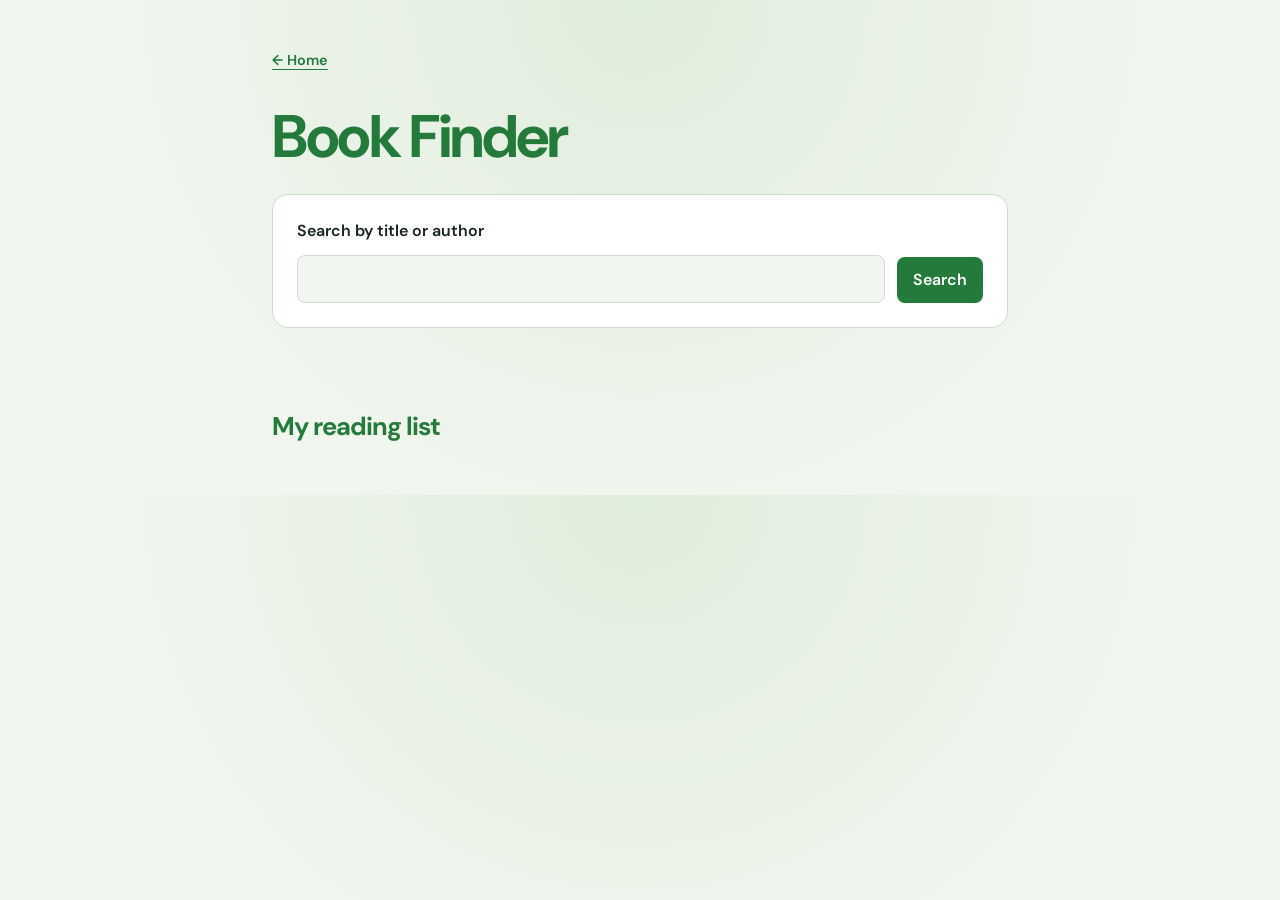
<file: index.html>
<!doctype html>
<html lang="en">
<head>
  <meta charset="utf-8">
  <meta name="viewport" content="width=device-width, initial-scale=1">
  <title>Book Finder</title>
  <link rel="preconnect" href="https://fonts.googleapis.com">
  <link rel="preconnect" href="https://fonts.gstatic.com" crossorigin>
  <link href="https://fonts.googleapis.com/css2?family=DM+Sans:wght@400;500;600;700&display=swap" rel="stylesheet">
  <link rel="stylesheet" href="style.css">
  <script src="app.js" defer></script>
</head>
<body>
  <a href="../">← Home</a>
  <h1>Book Finder</h1>

  <form id="search-form">
    <label for="query">Search by title or author</label>
    <input id="query" name="query" required>
    <button>Search</button>
  </form>

  <p id="status" aria-live="polite"></p>
  <ul id="results"></ul>

  <h2>My reading list</h2>
  <ul id="reading-list"></ul>
</body>
</html>
</file>
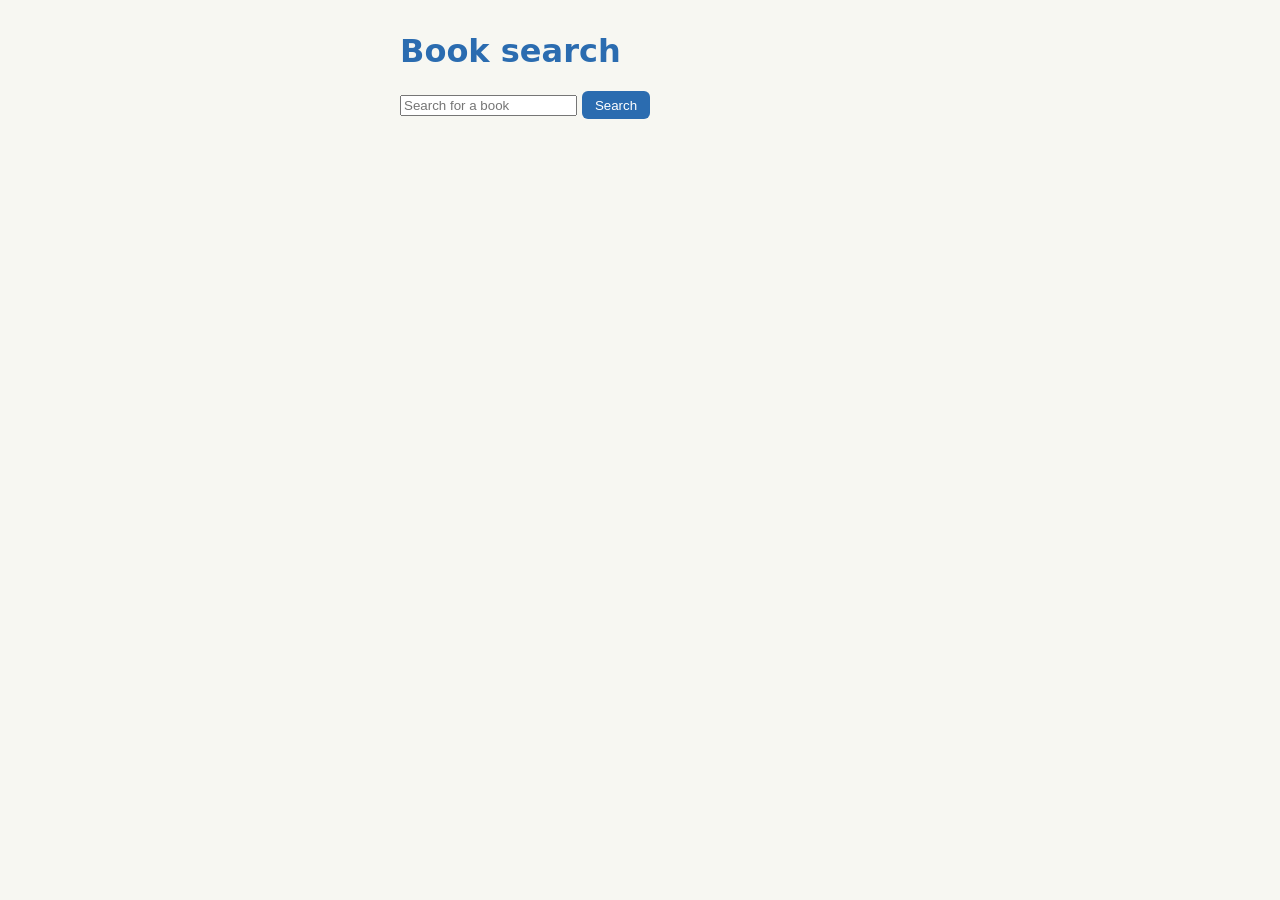
<file: practice-wed/index.html>
<!doctype html>
<html lang="en">
<head>
  <link rel="stylesheet" href="style.css">
  <meta charset="utf-8">
  <title>Week 3 Wednesday practice</title>
  <script src="app.js" defer></script>
</head>
<body>
  <h1>Book search</h1>

  <form id="search-form">
    <input id="query" placeholder="Search for a book">
    <button>Search</button>
  </form>
  <p id="message"></p>
  <ul id="list"></ul>
</body>
</html>
</file>
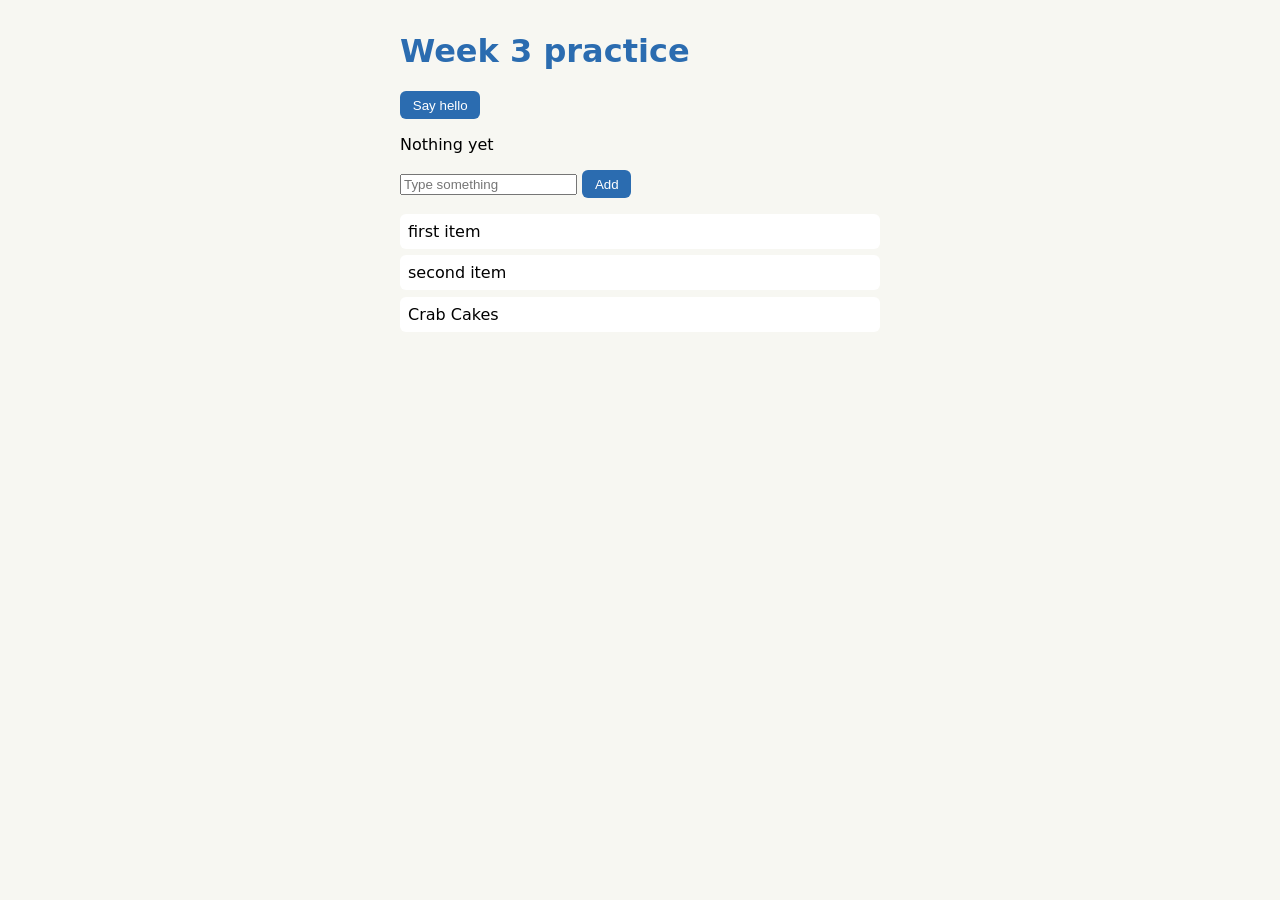
<file: practice/index.html>
<!doctype html>
<html lang="en">
<link rel="stylesheet" href="style.css">

<head>
  <meta charset="utf-8">
  <title>Week 3 practice</title>
  <script src="app.js" defer></script>
</head>
<body>
  <h1>Week 3 practice</h1>
  
  <button id="hello">Say hello</button>
  <p id="message">Nothing yet</p>

  <form id="add-form">
    <input id="item" placeholder="Type something">
    <button>Add</button>
  </form>
  <ul id="list"></ul>
</body>

</html>
</file>
<file: style.css>
body {
  font-family: system-ui, sans-serif;
  max-width: 40rem;
  margin: 2rem auto;
  padding: 0 1rem;
  line-height: 1.5;
}

form {
  display: flex;
  gap: 0.5rem;
  align-items: end;
  flex-wrap: wrap;
}

label {
  width: 100%;
}

input {
  flex: 1;
  padding: 0.4rem;
}

ul {
  list-style: none;
  padding: 0;
}

li {
  display: flex;
  gap: 0.75rem;
  align-items: center;
  padding: 0.5rem 0;
  border-bottom: 1px solid #ddd;
}

li img {
  width: 40px;
}

#status {
  font-style: italic;
}

/* My palette uses the green accent and rounded cards from my Lab 1 page.
   Variables let dark mode change colors without repeating the layout rules. */
:root {
  color-scheme: light;
  --main: #237a3b;
  --background: #f2f6f0;
  --card: #ffffff;
  --text: #18261d;
  --muted: #536258;
  --border: #cfdbce;
  --glow: #dfeddb;
  --button-text: #ffffff;
}

* {
  box-sizing: border-box;
}

body {
  max-width: 48rem;
  margin: 3rem auto;
  font-family: "DM Sans", Arial, sans-serif;
  background: radial-gradient(circle at top, var(--glow), var(--background) 36rem);
  color: var(--text);
}

a {
  color: var(--main);
  text-underline-offset: 0.25rem;
}

body > a {
  font-size: 0.9rem;
  font-weight: 600;
}

h1, h2 {
  color: var(--main);
  letter-spacing: -0.04em;
}

h1 {
  margin: 2rem 0 1.5rem;
  font-size: clamp(2.5rem, 7vw, 3.75rem);
  line-height: 1.1;
}

h2 {
  margin-top: 2.5rem;
  font-size: 1.6rem;
}

form {
  padding: 1.5rem;
  border: 1px solid var(--border);
  border-radius: 16px;
  background: var(--card);
  gap: 0.75rem;
}

label {
  font-weight: 600;
}

input {
  min-width: 0;
  border: 1px solid var(--border);
  border-radius: 8px;
  padding: 0.7rem 0.8rem;
  background: var(--background);
  color: var(--text);
  font: inherit;
}

button {
  background: var(--main);
  color: var(--button-text);
  border: none;
  border-radius: 8px;
  padding: 0.7rem 1rem;
  font: inherit;
  font-weight: 600;
  cursor: pointer;
}

button:hover {
  opacity: 0.85;
}

/* A visible focus ring helps when using Tab instead of a mouse. */
a:focus-visible, button:focus-visible, input:focus-visible {
  outline: 3px solid var(--main);
  outline-offset: 3px;
}

#status {
  min-height: 1.5rem;
  margin: 1rem 0;
  color: var(--muted);
}

#results li, #reading-list li {
  background: var(--card);
  border: 1px solid var(--border);
  border-radius: 12px;
  padding: 1rem;
  margin-bottom: 0.75rem;
  flex-wrap: wrap;
  overflow-wrap: anywhere;
}

li button {
  margin-left: auto;
  flex-shrink: 0;
}

li img {
  border-radius: 4px;
  flex-shrink: 0;
}

/* Match my Lab 1 dark colors when the computer prefers dark mode. */
@media (prefers-color-scheme: dark) {
  :root {
    color-scheme: dark;
    --main: #3fb950;
    --background: #0d1117;
    --card: #161b22;
    --text: #f0f6fc;
    --muted: #9da7b3;
    --border: #30363d;
    --glow: #15251b;
    --button-text: #0d1117;
  }
}

@media (max-width: 480px) {
  body {
    margin: 1.5rem auto;
  }

  form {
    padding: 1rem;
  }

  input {
    flex-basis: 100%;
  }

  form button {
    width: 100%;
  }
}
</file>
<file: practice-wed/style.css>
body {
    font-family: system-ui, sans-serif;
    max-width: 30rem;
    margin: 2rem auto;
    background: #f7f7f2;
  }
  
  h1 {
    color: #2b6cb0;
  }
  
  button {
    background: #2b6cb0;
    color: white;
    border: none;
    border-radius: 6px;
    padding: 0.4rem 0.8rem;
  }

button:hover {
    background: #1A4F8B;
    }
    
    #list {
    padding: 0;
    }
    
    #list li {
    list-style: none;
    background: white;
    border-radius: 6px;
    padding: 0.5rem;
    margin: 0.4rem 0;
    }
</file>
<file: practice/style.css>
body {
    font-family: system-ui, sans-serif;
    max-width: 30rem;
    margin: 2rem auto;
    background: #f7f7f2;
  }
  
  h1 {
    color: #2b6cb0;
  }
  
  button {
    background: #2b6cb0;
    color: white;
    border: none;
    border-radius: 6px;
    padding: 0.4rem 0.8rem;
  }

button:hover {
    background: #1A4F8B;
    }
    
    #list {
    padding: 0;
    }
    
    #list li {
    list-style: none;
    background: white;
    border-radius: 6px;
    padding: 0.5rem;
    margin: 0.4rem 0;
    }
</file>
